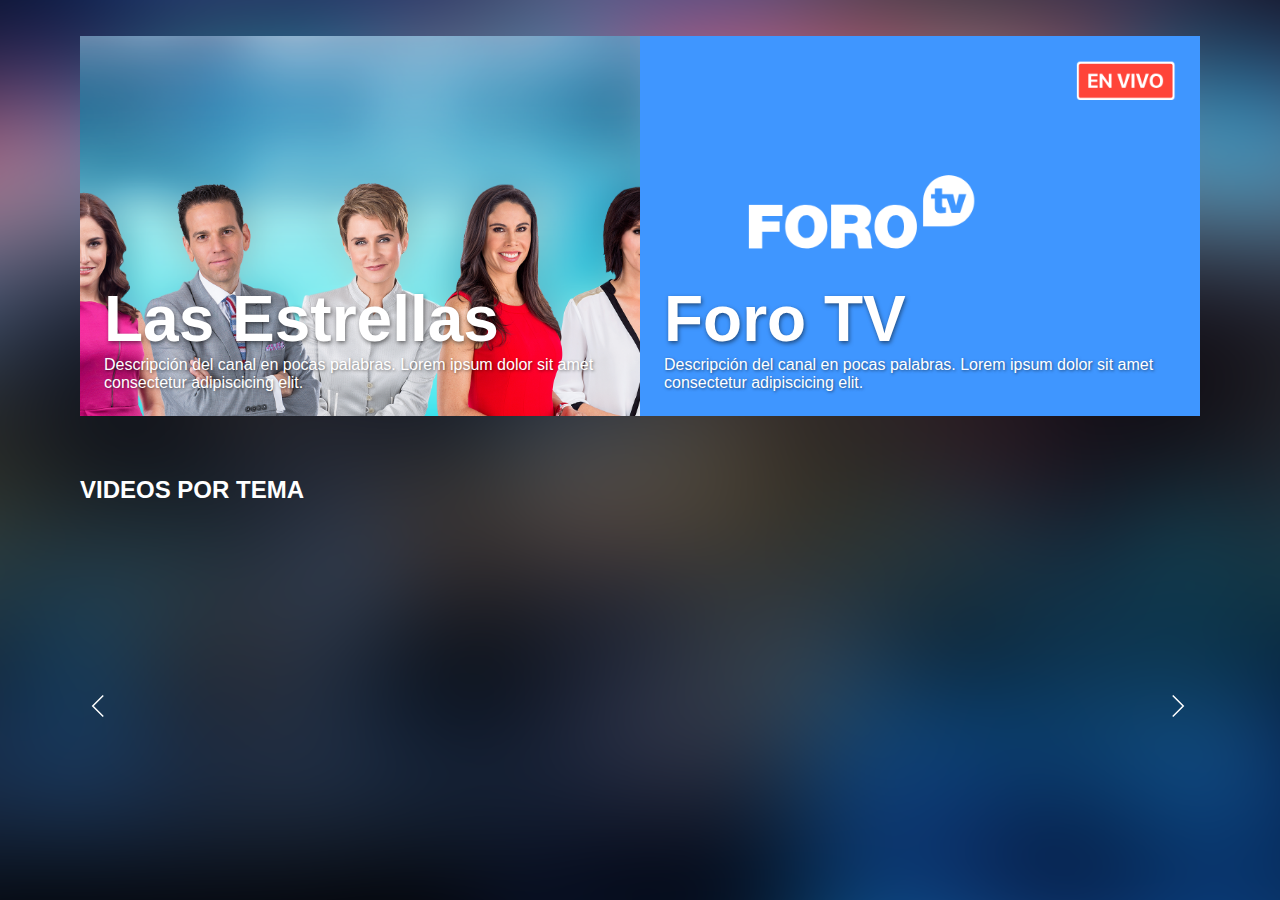
<file: index.html>
<!DOCTYPE html>
<html>
    <head>
        <meta http-equiv="Content-Type" content="text/html; charset=utf-8"/>
        <meta name="format-detection" content="telephone=no">
        <meta name="msapplication-tap-highlight" content="no">
        <meta name="viewport" content="user-scalable=no, initial-scale=1, maximum-scale=1, minimum-scale=1, width=device-width">
        <link rel="icon" type="image/png" href="favicon.ico">
        <link rel="stylesheet" type="text/css" href="css/global.css">
        <link rel="stylesheet" type="text/css" href="css/index.css">
        <title>Samsung App</title>
    </head>
    <body>
        <section class="app">
            <section id="main_section">
                <ul id="list_main_channels">
                    <li class="main_channel_item lasestrellas" data-channel="las-estrellas">
                        <div class="caption"> 
                            <h2 class="titles">Las Estrellas</h2>
                            <span class="descriptions">Descripción del canal en pocas palabras. Lorem ipsum dolor sit amet consectetur adipiscicing elit.</span>
                        </div>
                    </li>
                    <li class="main_channel_item forotv" data-channel="foro-tv">
                        <div class="caption">
                            <h2 class="titles">Foro TV</h2>
                            <span class="descriptions">Descripción del canal en pocas palabras. Lorem ipsum dolor sit amet consectetur adipiscicing elit.</span>
                        </div>
                    </li>
                </ul>

                <div class="slider-btn-hldr slider-btn-hldr-left">
                    <button id="left-btn" class="slider-btn">
                        <svg viewBox="0 0 256 256">
                            <polyline fill="none" stroke="white" stroke-width="16" points="184,16 72,128 184,240"></polyline>
                        </svg>
                    </button>
                </div><!-- BUTTON LEFT -->

                <h2 class="temas_container_title">VIDEOS POR TEMA</h2>
                <div id="theme_list" class="tema_container siema" style="color:#fff;">
                    <!-- ITEMS GOES HERE -->
                </div><!--end theme list-->

                <div class="slider-btn-hldr slider-btn-hldr-right">
                    <button id="right-btn" class="slider-btn" style="display: block;">
                        <svg viewBox="0 0 256 256">
                            <polyline fill="none" stroke="white" stroke-width="16" points="72,16 184,128 72,240"></polyline>
                        </svg>
                    </button>
                </div><!-- BUTTON RIGHT -->


                <section id="player_container"></section>
            </section>
        </section>
        <script type="text/javascript" src="js/index.js"></script>
    </body>
</html>
</file>
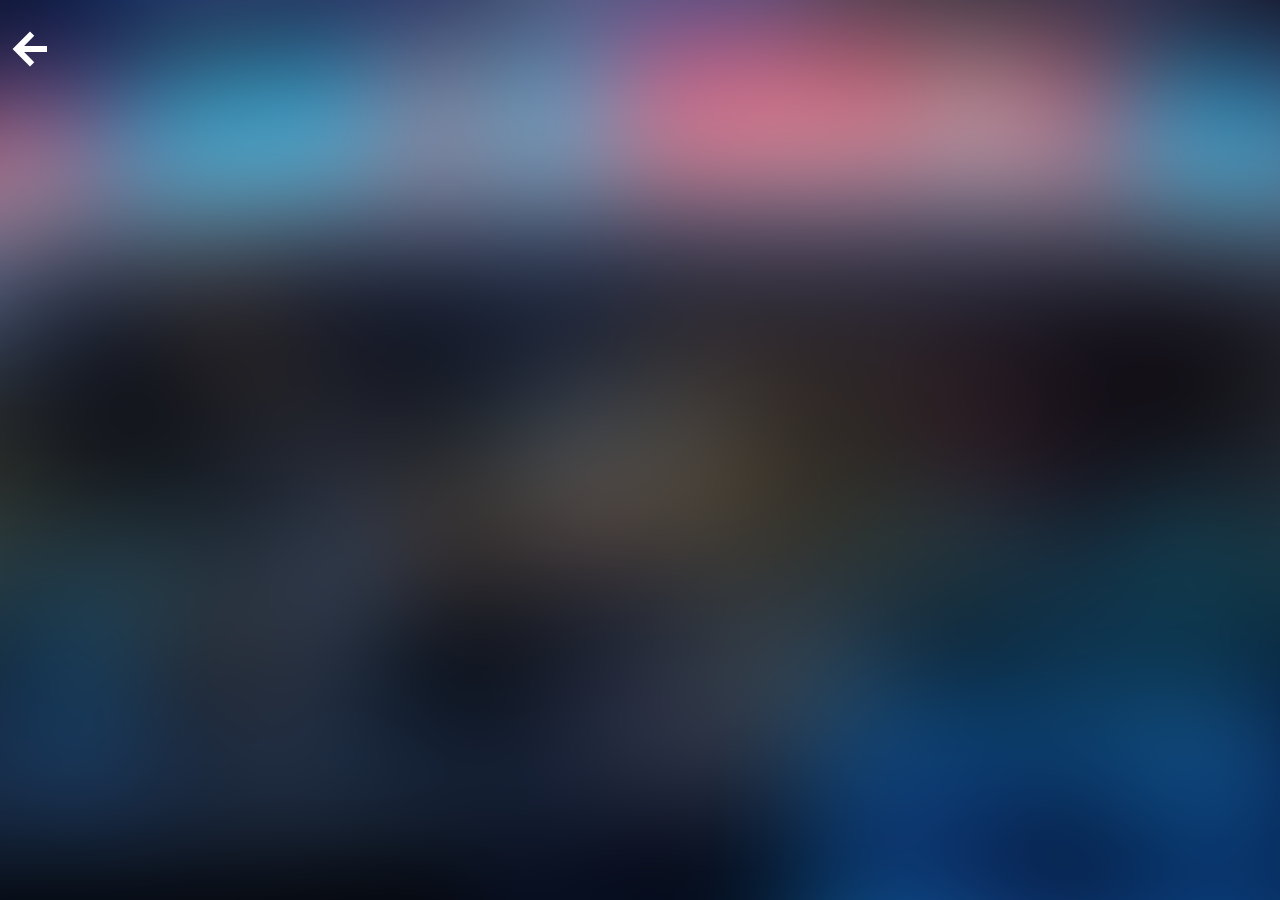
<file: player/index.html>
<!DOCTYPE html>
<html>
    <head>
        <meta http-equiv="Content-Type" content="text/html; charset=utf-8"/>
        <meta name="format-detection" content="telephone=no">
        <meta name="msapplication-tap-highlight" content="no">
        <meta name="viewport" content="user-scalable=no, initial-scale=1, maximum-scale=1, minimum-scale=1, width=device-width">
        <link rel="icon" type="image/png" href="../favicon.ico">
        <link rel="stylesheet" type="text/css" href="../css/global.css">
        <link rel="stylesheet" type="text/css" href="../index.css">
        <title>Samsung App</title>
    </head>
    <body>
        <header>
            <div id="btn_return" class="btn_regreso">
                <button>
                    <svg xmlns="http://www.w3.org/2000/svg" width="48" height="48" viewBox="0 0 24 24"><path d="M0 0h24v24H0z" fill="none"/><path d="M20 11H7.83l5.59-5.59L12 4l-8 8 8 8 1.41-1.41L7.83 13H20v-2z" stroke="white" fill="white"/></svg>
                </button>
            </div>
        </header>
        
        <section id="the_player" class="app">
            
        </section>

        <script type="text/javascript" src="../js/global.js"></script>
        <script type="text/javascript" src="player.js"></script>
    </body>
</html>
</file>
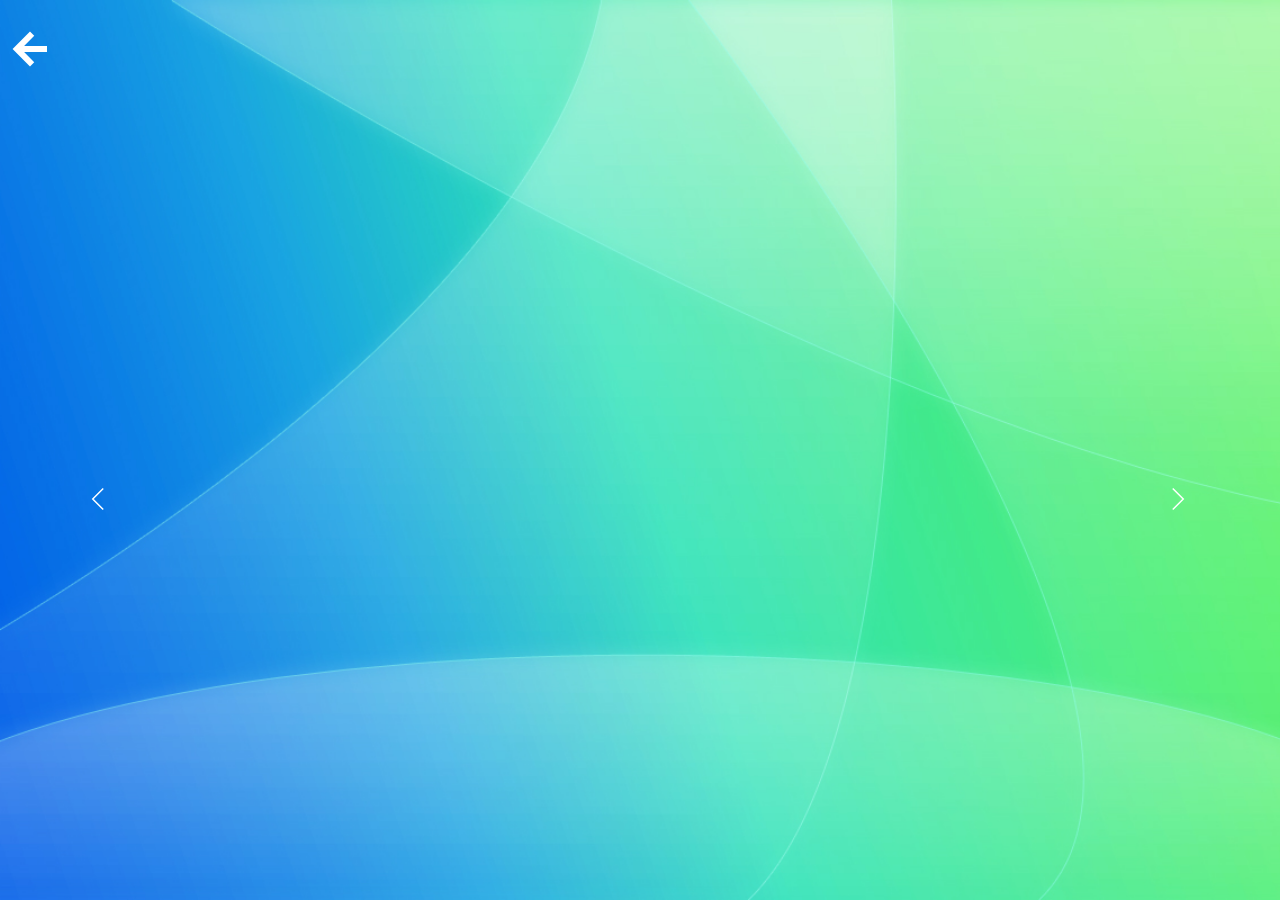
<file: temas/index.html>
<!DOCTYPE html>
<html>
    <head>
        <meta http-equiv="Content-Type" content="text/html; charset=utf-8"/>
        <meta name="format-detection" content="telephone=no">
        <meta name="msapplication-tap-highlight" content="no">
        <meta name="viewport" content="user-scalable=no, initial-scale=1, maximum-scale=1, minimum-scale=1, width=device-width">
        <link rel="icon" type="image/png" href="../favicon.ico">
        <link rel="stylesheet" type="text/css" href="../css/global.css">
        <link rel="stylesheet" type="text/css" href="index.css">
        <title>Samsung App</title>
    </head>
    <body>
        <section class="app">
            <div id="btn_return" class="btn_regreso">
                <button>
                    <svg xmlns="http://www.w3.org/2000/svg" width="48" height="48" viewBox="0 0 24 24"><path d="M0 0h24v24H0z" fill="none"/><path d="M20 11H7.83l5.59-5.59L12 4l-8 8 8 8 1.41-1.41L7.83 13H20v-2z" stroke="white" fill="white"/></svg>
                </button>
            </div>

            <section id="main_section">
                <h2 id="theme_title" class="titles"></h2>

                <div class="slider-btn-hldr slider-btn-hldr-left">
                    <button id="left-btn" class="slider-btn">
                        <svg viewBox="0 0 256 256">
                            <polyline fill="none" stroke="white" stroke-width="16" points="184,16 72,128 184,240"></polyline>
                        </svg>
                    </button>
                </div><!-- BUTTON LEFT -->

                <div id="video_list" class="tema_container siema" style="color:#fff;">
                    <!-- LIST ITEMS HERE-->
                </div>

                <div class="slider-btn-hldr slider-btn-hldr-right">
                    <button id="right-btn" class="slider-btn" style="display: block;">
                        <svg viewBox="0 0 256 256">
                            <polyline fill="none" stroke="white" stroke-width="16" points="72,16 184,128 72,240"></polyline>
                        </svg>
                    </button>
                </div><!-- BUTTON RIGHT -->

            </section>
        </section>

        <script type="text/javascript" src="index.js"></script>
        <script type="text/javascript" src="../js/global.js"></script>
    </body> 
</html>
</file>
<file: css/global.css>
body, html{margin:0;padding:0;width:100%;height: 100%;}
body{background-color:#000;background-image: url('../images/homeApp.png');background-size: cover;background-position: center;background-repeat: no-repeat;font-family: sans-serif;}
h1, h2, h3{margin:0;}

.app{width:100%;height: 100%;max-height: 720px;}
.titles{font-size: 4em;color:#fff;text-shadow:1px 2px 4px rgba(0,0,0,0.5);}
.titles2{font-size: 1.5em;color:#fff;text-shadow:1px 2px 4px rgba(0,0,0,0.5);}
.descriptions{font-size: 1em; color:#fff;text-shadow:1px 1px 3px rgba(0,0,0,0.5);}
.btn_regreso{padding:24px 0px 24px 0px;display: block;width:80px;}
.btn_regreso button{background:none; border-style: none;}

/*SLIDER BUTTONS*/
.slider-btn-hldr-left {left: 80px;}
.slider-btn-hldr-right {right: 96px;}
.slider-btn-hldr {bottom: 0;display: block;padding: 0;width: 24px;position: absolute;top: 77%;z-index: 1;}
.slider-btn {background-color: transparent;border: 0 none;color: buttontext;cursor: pointer;display: block;outline: none;}
.slider-btn svg{width: 24px;height: 24px;}
</file>
<file: css/index.css>
/*GLOBAL CSS*/

#main_section{padding:36px 80px;}
#main_section ul{display:flex;justify-content: space-between;margin:0;padding:0;list-style: none;position:relative;}
#main_section ul li{position:relative;}
#main_section ul li div.caption{position: absolute;bottom: 24px;left:24px;}
#main_section ul#list_main_channels li{width:calc(50% - 0px);min-height: 600px;}
#main_section ul#list_main_channels li.forotv{background-image: url(../images/forotv.png);background-size: cover; background-repeat: no-repeat;background-position: right;}
#main_section ul#list_main_channels li.lasestrellas{background-image: url(../images/lasestrellas.png);background-size: cover; background-repeat: no-repeat;background-position: center;}

/*TEMAS CAROUSEL*/
.temas_container_title{margin-top:60px;color:#fff;}
.tema_container div.theme_list_item{min-height: 300px;position: relative;}
.tema_container div.theme_list_item div.caption{position: absolute;bottom: 24px; left:24px;}

/*MEDIA QUERIES*/
@media only screen and (max-width: 1290px){
	#main_section ul#list_main_channels li{min-height:380px;}
	#main_section div#theme_list div.theme_list_item{min-height: 180px;}
}
</file>
<file: index.css>
/*GLOBAL CSS*/

#main_section{padding:80px 80px 0px 80px;}
#main_section ul{display:flex;justify-content: space-between;margin:0;padding:0;list-style: none;position:relative;}
#main_section ul li{position:relative;}
#main_section ul li div.caption{position: absolute;bottom: 24px;left:24px;}
#main_section ul#list_main_channels li{width:calc(50% - 0px);min-height: 600px;background-image: url(./images/generic.jpg);background-size: cover; background-repeat: no-repeat;background-position: center;}

/*TEMAS CAROUSEL*/
.temas_container_title{margin-top:60px;color:#fff;}
.tema_container div.theme_list_item{min-height: 300px;background-image: url(./images/generic.jpg);background-size: cover; background-repeat: no-repeat;background-position: center;position: relative;}
.tema_container div.theme_list_item div.caption{position: absolute;bottom: 24px; left:24px;}

/*MEDIA QUERIES*/
@media only screen and (max-width: 1290px){
	#main_section ul#list_main_channels li{min-height:380px;}
	#main_section div#theme_list div.theme_list_item{min-height: 180px;}
}
</file>
<file: temas/index.css>
body{background-color:#000;background-image: url(../images/generic.jpg);height: 100%;background-repeat: no-repeat;background-size: cover;}

#main_section{padding:40px 80px;}

/*TEMAS*/
.tema_container div.theme_list_item{min-height: 400px;margin:0px 10px;border-radius: 5px;background-size: cover; background-repeat: no-repeat;background-position: center;position: relative;}
.tema_container div.theme_list_item div.caption{position: absolute;bottom: 24px; left:0px;right:0;}

/*BUTTONS*/
.slider-btn-hldr-left {left: 80px;}
.slider-btn-hldr-right {right: 96px;}
.slider-btn-hldr {top: 54%;}

#theme_title{margin-bottom:100px;}

/*MEDIA QUERIES*/
@media only screen and (max-width: 1290px){
	/*#main_section ul#list_main_channels li{min-height:380px;}*/
	#main_section div#video_list div.theme_list_item{min-height: 300px;}
}
</file>
